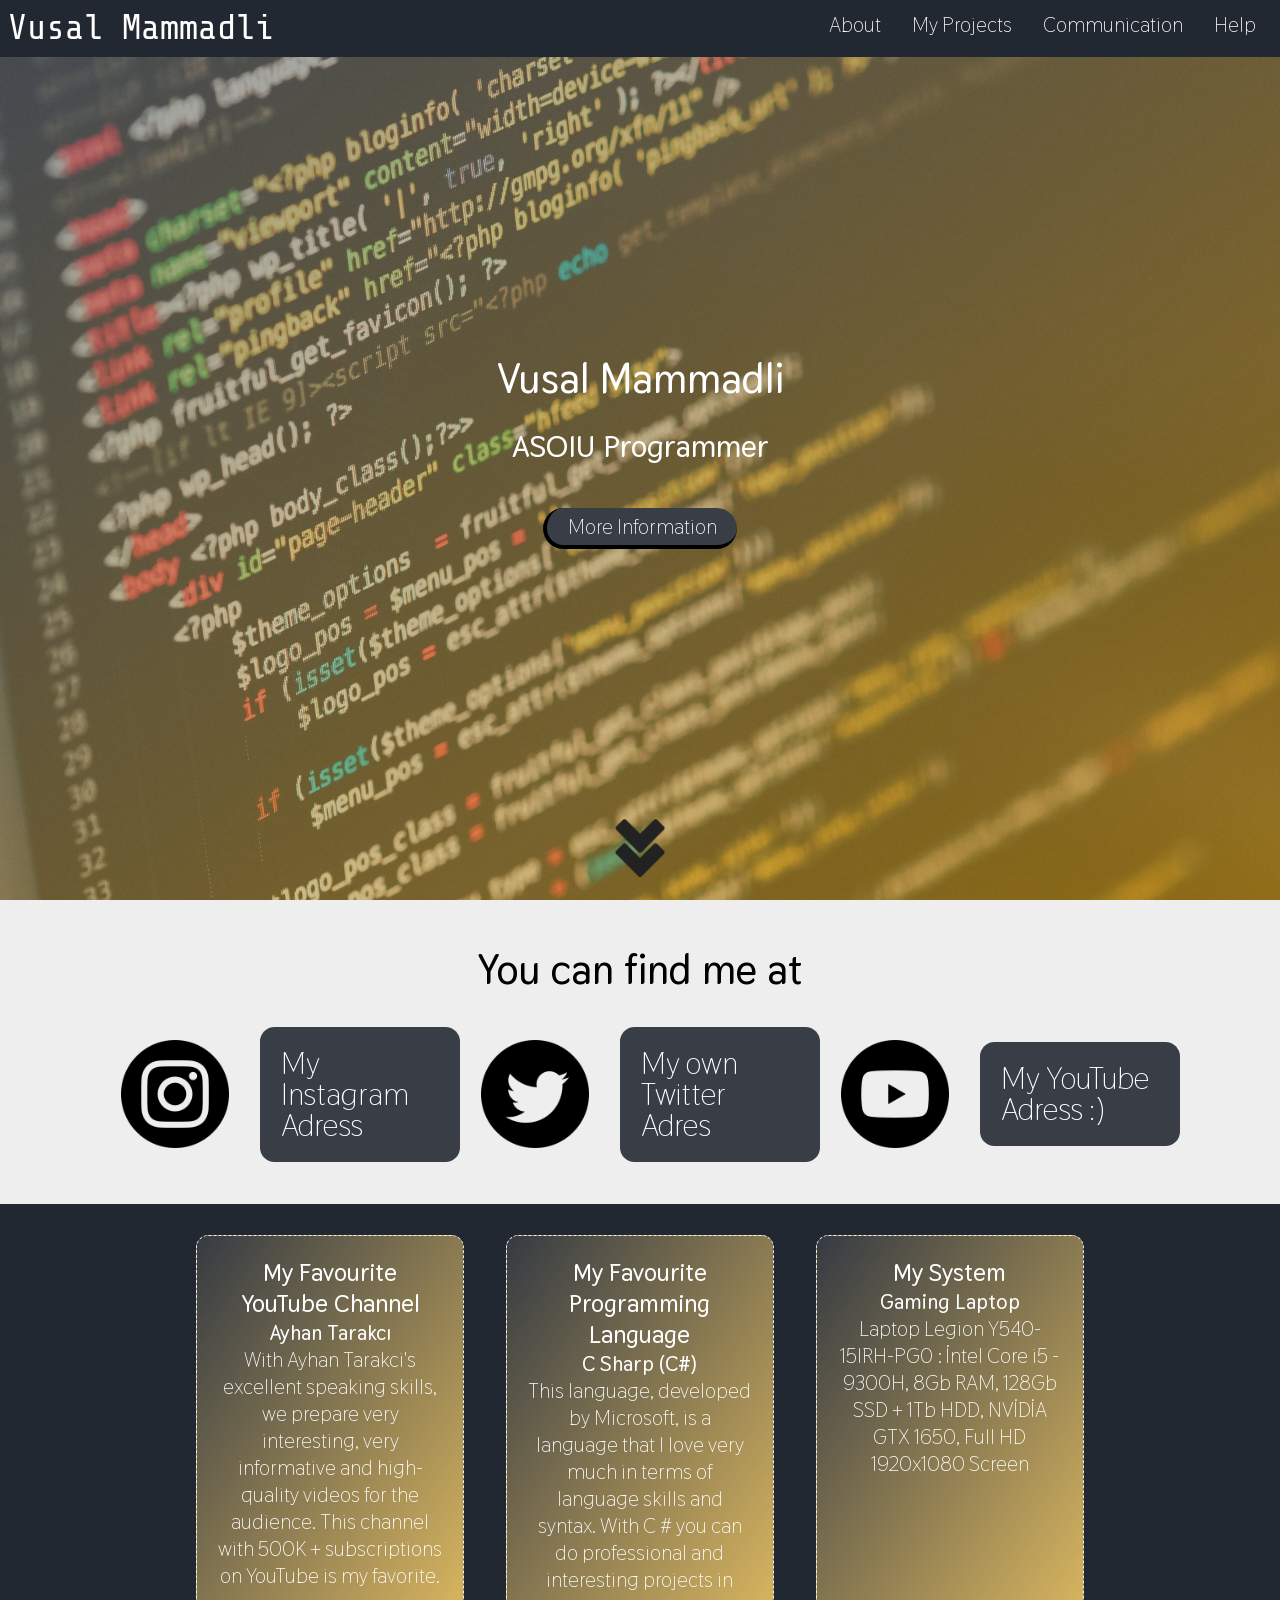
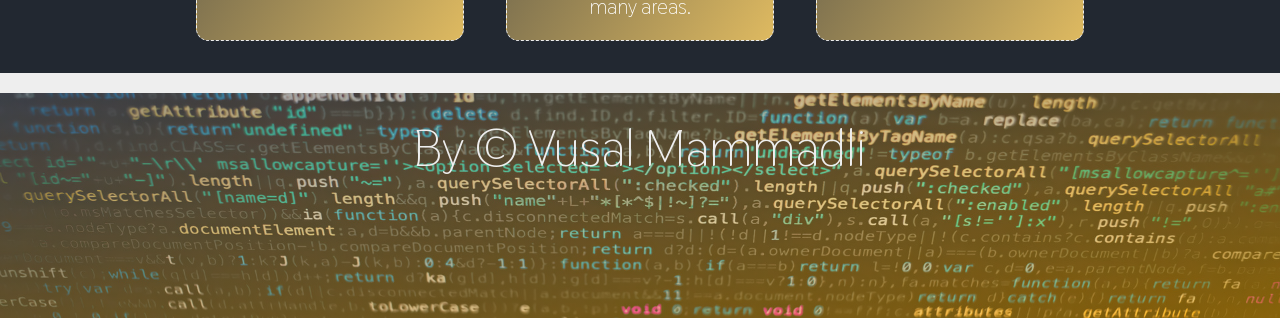
<file: index.html>
<!DOCTYPE html>
<html lang="en">
  <head>
    <meta charset="UTF-8" />
    <meta http-equiv="X-UA-Compatible" content="IE=edge" />
    <meta name="viewport" content="width=device-width, initial-scale=1.0" />
    <title>Porgrammer ASOIU</title>
    <link rel="stylesheet" href="/css/main.css" />
  <link rel="preconnect" href="https://fonts.gstatic.com">
  <link href="https://fonts.googleapis.com/css2?family=Sen&family=Share+Tech+Mono&family=Thasadith&display=swap"
    rel="stylesheet">
  </head>
  <body>
    <header class="fullscreen-header">
      <nav class="nav">
        <span class="logo">Vusal Mammadli</span>
        <ul class="nav__list">
          <li><a href="#" class="nav__list-item">About</a></li>
          <li><a href="#" class="nav__list-item">My Projects</a></li>
          <li><a href="#" class="nav__list-item">Communication</a></li>
          <li><a href="#" class="nav__list-item">Help</a></li>
        </ul>
      </nav>
      <h1 class="header-title">Vusal Mammadli</h1>
      <h3 class="header-subtitle">ASOIU Programmer</h3>
      <a class="btn" href="http://www.asoiu.edu.az/az">More Information</a>
      <img 
        src="/scssproject/img/bottom-icon.png"
        alt="bottom-icon"
        class="bottom-icon"
      />
    </header>
    <main>
      <section class="section">
        <h2 class="section-title">You can find me at</h2>
        <div class="haqqimda-grid">
          <div class="haqqimda-grid__item">
            <img
              src="/scssproject/img/iconfinder_Circled_Instagram_svg_5279112.png"
              alt="web-icon"
              class="haqqimda-grid__icon"
            />
            <a href="https://instagram.com/_mammedov_0?igshid=1owd4hrrnz43z" class="haqqimda-grid__yazi">My Instagram Adress</a>
          </div>

          <div class="haqqimda-grid__item">
            <img
              src="/scssproject/img/iconfinder_Circled_Twitter_svg_5279123.png"
              alt="web-icon"
              class="haqqimda-grid__icon"
            />
           <a href="https://mobile.twitter.com/v_memmedl1_" class="haqqimda-grid__yazi">My own Twitter Adres</a>
          </div>

          <div class="haqqimda-grid__item">
            <img
              src="/scssproject/img/iconfinder_Circled_Youtube_svg_5279120.png"
              alt="web-icon"
              class="haqqimda-grid__icon"
            />
            <a href="https://www.youtube.com/channel/UCFUcaJ_1GOtq-XBB8ota6CA" class="haqqimda-grid__yazi">My YouTube Adress :)</a>
          </div>
        </div>
      </section>

      <section class="section section--accent">
        <div class="action-container">
          <div class="action-card action-card-1">
            <h3 class="action-card__title">My Favourite YouTube Channel</h3>
            <h4 class="action-card__subtitle">Ayhan Tarakcı</h4>
            <p class="action-card__yazi">
              With Ayhan Tarakci's excellent speaking skills, we prepare very interesting, very informative and high-quality videos
              for the audience. This channel with 500K + subscriptions on YouTube is my favorite.
            </p>
          </div>

          <div class="action-card action-card-2">
            <h3 class="action-card__title">My Favourite Programming Language</h3>
            <h4 class="action-card__subtitle">C Sharp (C#)</h4>
            <p class="action-card__yazi">
              This language, developed by Microsoft, is a language that I love very much in terms of language skills and syntax. With
              C # you can do professional and interesting projects in many areas.
            </p>
          </div>

          <div class="action-card action-card-3">
            <h3 class="action-card__title">My System</h3>
            <h4 class="action-card__subtitle">Gaming Laptop</h4>
            <p class="action-card__yazi">
              Laptop Legion Y540-15IRH-PG0 : İntel Core i5 -
              9300H, 8Gb RAM, 128Gb SSD + 1Tb HDD, NVİDİA GTX 1650, Full HD
              1920x1080 Screen
            </p>
          </div>
        </div>
      </section>

      <section class="section footer">
        <div class="footer-text">
          <div>By &copy; Vusal Mammadli</div>
        </div>
      </section>

    </main>
  </body>
</html>
</file>
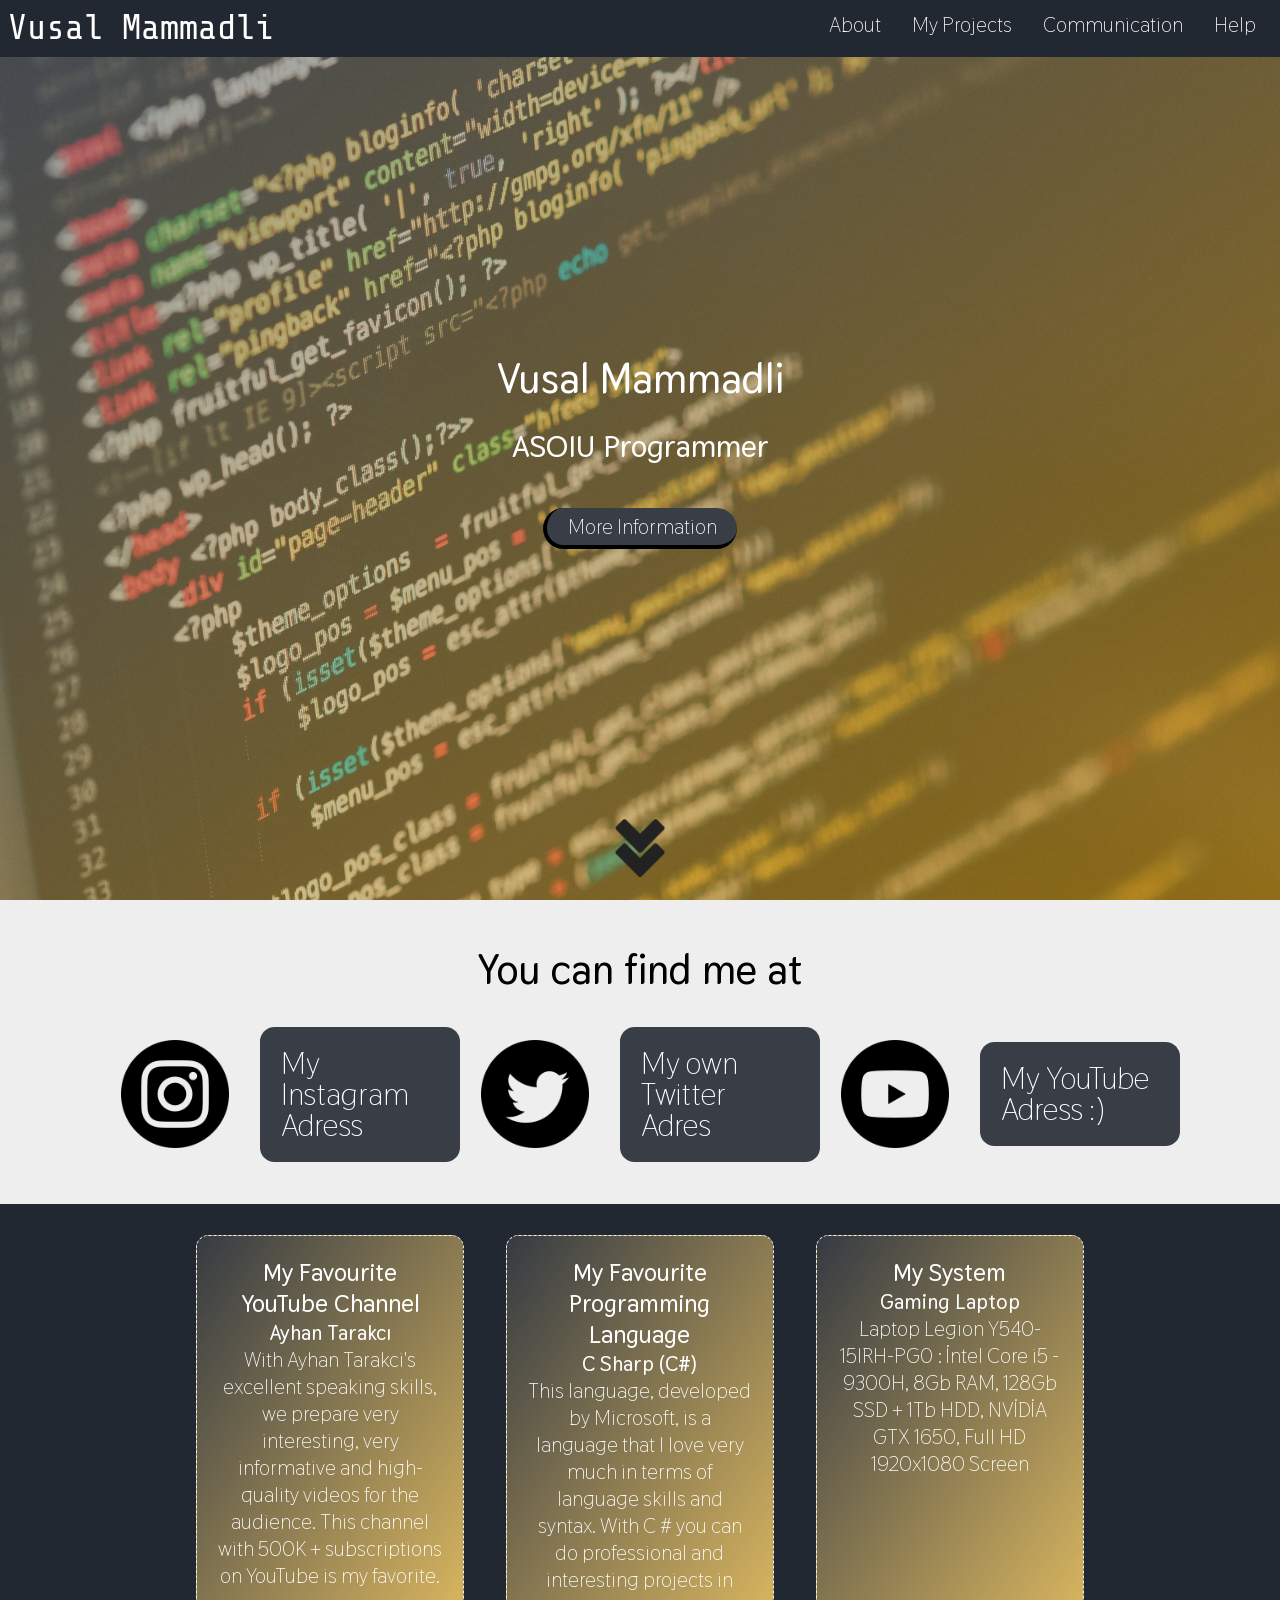
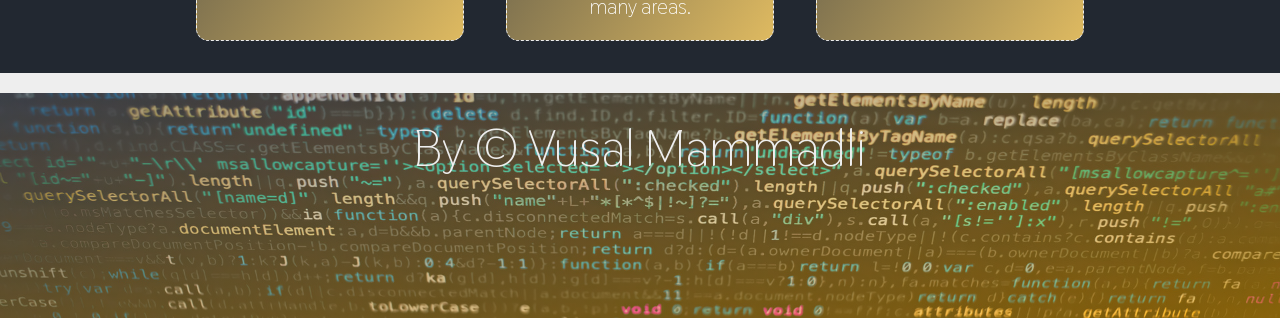
<file: scssproject/index.html>
<!DOCTYPE html>
<html lang="en">
  <head>
    <meta charset="UTF-8" />
    <meta http-equiv="X-UA-Compatible" content="IE=edge" />
    <meta name="viewport" content="width=device-width, initial-scale=1.0" />
    <title>Document</title>
    <link rel="stylesheet" href="/css/main.css" />
  <link rel="preconnect" href="https://fonts.gstatic.com">
  <link href="https://fonts.googleapis.com/css2?family=Sen&family=Share+Tech+Mono&family=Thasadith&display=swap"
    rel="stylesheet">
  </head>
  <body>
    <header class="fullscreen-header">
      <nav class="nav">
        <span class="logo">Vusal Mammadli</span>
        <ul class="nav__list">
          <li><a href="#" class="nav__list-item">About</a></li>
          <li><a href="#" class="nav__list-item">My Projects</a></li>
          <li><a href="#" class="nav__list-item">Communication</a></li>
          <li><a href="#" class="nav__list-item">Help</a></li>
        </ul>
      </nav>
      <h1 class="header-title">Vusal Mammadli</h1>
      <h3 class="header-subtitle">ASOIU Programmer</h3>
      <a class="btn" href="http://www.asoiu.edu.az/az">More Information</a>
      <img 
        src="/scssproject/img/bottom-icon.png"
        alt="bottom-icon"
        class="bottom-icon"
      />
    </header>
    <main>
      <section class="section">
        <h2 class="section-title">You can find me at</h2>
        <div class="haqqimda-grid">
          <div class="haqqimda-grid__item">
            <img
              src="/scssproject/img/iconfinder_Circled_Instagram_svg_5279112.png"
              alt="web-icon"
              class="haqqimda-grid__icon"
            />
            <a href="https://instagram.com/_mammedov_0?igshid=1owd4hrrnz43z" class="haqqimda-grid__yazi">My Instagram Adress</a>
          </div>

          <div class="haqqimda-grid__item">
            <img
              src="/scssproject/img/iconfinder_Circled_Twitter_svg_5279123.png"
              alt="web-icon"
              class="haqqimda-grid__icon"
            />
           <a href="https://mobile.twitter.com/v_memmedl1_" class="haqqimda-grid__yazi">My own Twitter Adres</a>
          </div>

          <div class="haqqimda-grid__item">
            <img
              src="/scssproject/img/iconfinder_Circled_Youtube_svg_5279120.png"
              alt="web-icon"
              class="haqqimda-grid__icon"
            />
            <a href="https://www.youtube.com/channel/UCFUcaJ_1GOtq-XBB8ota6CA" class="haqqimda-grid__yazi">My YouTube Adress :)</a>
          </div>
        </div>
      </section>

      <section class="section section--accent">
        <div class="action-container">
          <div class="action-card action-card-1">
            <h3 class="action-card__title">My Favourite YouTube Channel</h3>
            <h4 class="action-card__subtitle">Ayhan Tarakcı</h4>
            <p class="action-card__yazi">
              With Ayhan Tarakci's excellent speaking skills, we prepare very interesting, very informative and high-quality videos
              for the audience. This channel with 500K + subscriptions on YouTube is my favorite.
            </p>
          </div>

          <div class="action-card action-card-2">
            <h3 class="action-card__title">My Favourite Programming Language</h3>
            <h4 class="action-card__subtitle">C Sharp (C#)</h4>
            <p class="action-card__yazi">
              This language, developed by Microsoft, is a language that I love very much in terms of language skills and syntax. With
              C # you can do professional and interesting projects in many areas.
            </p>
          </div>

          <div class="action-card action-card-3">
            <h3 class="action-card__title">My System</h3>
            <h4 class="action-card__subtitle">Gaming Laptop</h4>
            <p class="action-card__yazi">
              Laptop Legion Y540-15IRH-PG0 : İntel Core i5 -
              9300H, 8Gb RAM, 128Gb SSD + 1Tb HDD, NVİDİA GTX 1650, Full HD
              1920x1080 Screen
            </p>
          </div>
        </div>
      </section>

      <section class="section footer">
        <div class="footer-text">
          <div>By &copy; Vusal Mammadli</div>
        </div>
      </section>

    </main>
  </body>
</html>
</file>
<file: css/main.css>
*, ::after, ::before {
  margin: 0;
  padding: 0;
  -webkit-box-sizing: border-box;
          box-sizing: border-box;
}

@media (min-width: 576px) {
  html {
    font-size: 1rem;
  }
}

@media (min-width: 576px) {
  html {
    font-size: 1.1rem;
  }
}

@media (min-width: 576px) {
  html {
    font-size: 1.2rem;
  }
}

@media (min-width: 576px) {
  html {
    font-size: 1.3rem;
  }
}

@-webkit-keyframes soldansaga {
  0% {
    -webkit-transform: translateX(-50%);
            transform: translateX(-50%);
  }
  70% {
    -webkit-transform: translateX(20%);
            transform: translateX(20%);
  }
  100% {
    -webkit-transform: translateX(0);
            transform: translateX(0);
  }
}

@keyframes soldansaga {
  0% {
    -webkit-transform: translateX(-50%);
            transform: translateX(-50%);
  }
  70% {
    -webkit-transform: translateX(20%);
            transform: translateX(20%);
  }
  100% {
    -webkit-transform: translateX(0);
            transform: translateX(0);
  }
}

@-webkit-keyframes sagdansola {
  0% {
    -webkit-transform: translateX(150%);
            transform: translateX(150%);
  }
  70% {
    -webkit-transform: translateX(-20%);
            transform: translateX(-20%);
  }
  100% {
    -webkit-transform: translateX(0);
            transform: translateX(0);
  }
}

@keyframes sagdansola {
  0% {
    -webkit-transform: translateX(150%);
            transform: translateX(150%);
  }
  70% {
    -webkit-transform: translateX(-20%);
            transform: translateX(-20%);
  }
  100% {
    -webkit-transform: translateX(0);
            transform: translateX(0);
  }
}

@-webkit-keyframes doyuntu {
  0% {
    -webkit-transform: scale(0.6);
            transform: scale(0.6);
  }
  50% {
    -webkit-transform: scale(1.2);
            transform: scale(1.2);
  }
  100% {
    -webkit-transform: scale(1);
            transform: scale(1);
  }
}

@keyframes doyuntu {
  0% {
    -webkit-transform: scale(0.6);
            transform: scale(0.6);
  }
  50% {
    -webkit-transform: scale(1.2);
            transform: scale(1.2);
  }
  100% {
    -webkit-transform: scale(1);
            transform: scale(1);
  }
}

@-webkit-keyframes doyuntunotstop {
  0% {
    -webkit-transform: scale(0.62);
            transform: scale(0.62);
  }
  100% {
    -webkit-transform: scale(1);
            transform: scale(1);
  }
}

@keyframes doyuntunotstop {
  0% {
    -webkit-transform: scale(0.62);
            transform: scale(0.62);
  }
  100% {
    -webkit-transform: scale(1);
            transform: scale(1);
  }
}

body {
  background-color: #eeeeee;
  font-family: 'Thasadith', sans-serif;
  color: #FFFFFF;
}

.fullscreen-header {
  background-color: orange;
  height: 100vh;
  display: -webkit-box;
  display: -ms-flexbox;
  display: flex;
  -webkit-box-pack: center;
      -ms-flex-pack: center;
          justify-content: center;
  -webkit-box-align: center;
      -ms-flex-align: center;
          align-items: center;
  -webkit-box-orient: vertical;
  -webkit-box-direction: normal;
      -ms-flex-direction: column;
          flex-direction: column;
  background-image: -webkit-gradient(linear, left top, right bottom, from(rgba(103, 112, 126, 0.5)), to(rgba(255, 181, 3, 0.5))), url("/scssproject/img/2400x1350_code-programming-text-technology.jpg");
  background-image: linear-gradient(to right bottom, rgba(103, 112, 126, 0.5), rgba(255, 181, 3, 0.5)), url("/scssproject/img/2400x1350_code-programming-text-technology.jpg");
  background-size: cover;
  background-position-x: 50%;
  background-position-y: 50%;
}

.nav {
  background-color: #222831;
  padding: .4rem .4rem;
  position: fixed;
  top: 0;
  left: 0;
  right: 0;
  z-index: 1;
  text-align: center;
}

@media (min-width: 576px) {
  .nav {
    display: -webkit-box;
    display: -ms-flexbox;
    display: flex;
    -webkit-box-pack: justify;
        -ms-flex-pack: justify;
            justify-content: space-between;
  }
}

.nav__list {
  display: -webkit-box;
  display: -ms-flexbox;
  display: flex;
  list-style: none;
  -ms-flex-pack: distribute;
      justify-content: space-around;
  -webkit-box-align: center;
      -ms-flex-align: center;
          align-items: center;
  margin-bottom: .3rem;
}

.nav__list-item {
  text-decoration: none;
  color: #FFFFFF;
  margin-left: 0;
  padding: .26rem .75rem;
}

.nav__list-item:hover {
  color: #222831;
  background-color: #ffd369;
  border-radius: 10000px;
}

.section {
  color: black;
  margin: 1rem 0;
  padding: 1rem;
}

.section-title {
  font-size: 2rem;
  text-align: center;
  margin: 0 1rem 1.5rem 1rem;
}

.section--accent {
  background-color: #222831;
  color: #FFFFFF;
}

.haqqimda-grid {
  display: -ms-grid;
  display: grid;
  -ms-grid-columns: minmax(auto, 500px);
      grid-template-columns: minmax(auto, 500px);
  row-gap: 2rem;
}

.haqqimda-grid__item {
  display: -webkit-box;
  display: -ms-flexbox;
  display: flex;
  -webkit-box-pack: center;
      -ms-flex-pack: center;
          justify-content: center;
  -webkit-box-align: center;
      -ms-flex-align: center;
          align-items: center;
}

.haqqimda-grid__icon {
  width: 23%;
  margin-right: 1.5rem;
  margin-left: 1rem;
}

.haqqimda-grid__yazi {
  text-decoration: none;
  background-color: #393e46;
  color: white;
  border-radius: .7rem;
  padding: 1rem;
  font-size: 1.5rem;
  line-height: 1.5rem;
  -webkit-transition: .45s ease-in-out;
  transition: .45s ease-in-out;
}

.haqqimda-grid__yazi:focus, .haqqimda-grid__yazi:hover {
  -webkit-transform: scale(1.1);
          transform: scale(1.1);
}

@media (min-width: 768px) {
  .haqqimda-grid {
    -ms-grid-columns: (minmax(auto, 100rem))[3];
        grid-template-columns: repeat(3, minmax(auto, 100rem));
    -webkit-box-pack: center;
        -ms-flex-pack: center;
            justify-content: center;
  }
  .haqqimda-grid .haqqimda-grid__icon {
    width: 30%;
  }
}

@media (min-width: 992px) {
  .haqqimda-grid {
    -ms-grid-columns: (minmax(auto, 360px))[3];
        grid-template-columns: repeat(3, minmax(auto, 360px));
    -webkit-box-pack: center;
        -ms-flex-pack: center;
            justify-content: center;
  }
}

.action-container {
  display: -webkit-box;
  display: -ms-flexbox;
  display: flex;
  -webkit-box-orient: vertical;
  -webkit-box-direction: normal;
      -ms-flex-direction: column;
          flex-direction: column;
  -webkit-box-pack: center;
      -ms-flex-pack: center;
          justify-content: center;
  margin: 0 auto;
}

@media (min-width: 768px) {
  .action-container {
    -webkit-box-orient: horizontal;
    -webkit-box-direction: normal;
        -ms-flex-direction: row;
            flex-direction: row;
    max-width: 90%;
    margin: 0 auto;
  }
}

@media (min-width: 992px) {
  .action-container {
    max-width: 75%;
  }
}

.footer {
  margin: 0;
  height: 25vh;
  background-image: -webkit-gradient(linear, left top, right bottom, from(rgba(103, 112, 126, 0.5)), to(rgba(255, 181, 3, 0.5))), url("/scssproject/img/wallpapersden.com_programming-coding-language_1920x1080.jpg");
  background-image: linear-gradient(to right bottom, rgba(103, 112, 126, 0.5), rgba(255, 181, 3, 0.5)), url("/scssproject/img/wallpapersden.com_programming-coding-language_1920x1080.jpg");
  background-size: cover;
  background-position-x: 50%;
  background-position-y: 50%;
}

.header-title {
  font-size: 2rem;
  color: #FFFFFF;
  -webkit-animation: soldansaga 1s;
          animation: soldansaga 1s;
}

.header-subtitle {
  font-size: 1.5rem;
  color: #FFFFFF;
  margin-top: 1rem;
  margin-bottom: 2rem;
  -webkit-animation: sagdansola 1s;
          animation: sagdansola 1s;
}

.btn {
  -webkit-animation: doyuntu 1.5s;
          animation: doyuntu 1.5s;
  text-decoration: none;
  font-size: 1rem;
  background-color: #393e46;
  color: #FFFFFF;
  border-radius: 10000px;
  padding: .25rem 1rem;
  border-bottom: 4px solid black;
  border-left: 4px solid black;
}

.btn:hover {
  background-color: #ffd369;
  border-bottom: 4px solid #de9d00;
  border-left: 4px solid #de9d00;
  color: #222831;
}

.btn:active {
  border: none;
}

.bottom-icon {
  position: absolute;
  width: 3rem;
  bottom: 1rem;
  -webkit-animation: doyuntunotstop .7s alternate infinite;
          animation: doyuntunotstop .7s alternate infinite;
}

.logo {
  font-size: 1.7rem;
  font-family: 'Share Tech Mono';
  -webkit-transition: .5s;
  transition: .5s;
}

.logo:hover {
  -webkit-transform: rotate(1turn);
          transform: rotate(1turn);
}

.action-card {
  text-align: center;
  padding: 1rem;
  margin: .5rem 1rem;
  border: 1px dashed #eeeeee;
  border-radius: .6rem;
  -webkit-transition: .45s ease-in-out;
  transition: .45s ease-in-out;
  -webkit-box-flex: 1;
      -ms-flex: 1;
          flex: 1;
}

.action-card:hover {
  -webkit-transform: scale(1.1);
          transform: scale(1.1);
}

.action-card-1, .action-card-2, .action-card-3 {
  background-image: -webkit-gradient(linear, left top, right bottom, from(rgba(57, 62, 70, 0.85)), to(rgba(255, 211, 105, 0.85)));
  background-image: linear-gradient(to right bottom, rgba(57, 62, 70, 0.85), rgba(255, 211, 105, 0.85));
}

.footer-text {
  text-align: center;
  font-size: 2.5rem;
  color: #eeeeee;
}

.form {
  max-width: 500px;
  margin: 0 auto;
}

.form-label {
  display: block;
  color: #222831;
  font-weight: bold;
}

.form-input {
  width: 100%;
  margin: .25rem;
  margin-bottom: 1rem;
  border-radius: .4rem;
  border: 2px solid #393e46;
  padding: .7rem;
  max-height: 150px;
  color: inherit;
  resize: vertical;
  outline: none;
}

.form-input:hover, .form-input:focus {
  border-color: #ffd369;
}

.btn-container {
  text-align: right;
}

.btn-submit {
  font-size: 1.1rem;
  border-top: none;
  border-right: none;
}
/*# sourceMappingURL=main.css.map */
</file>
